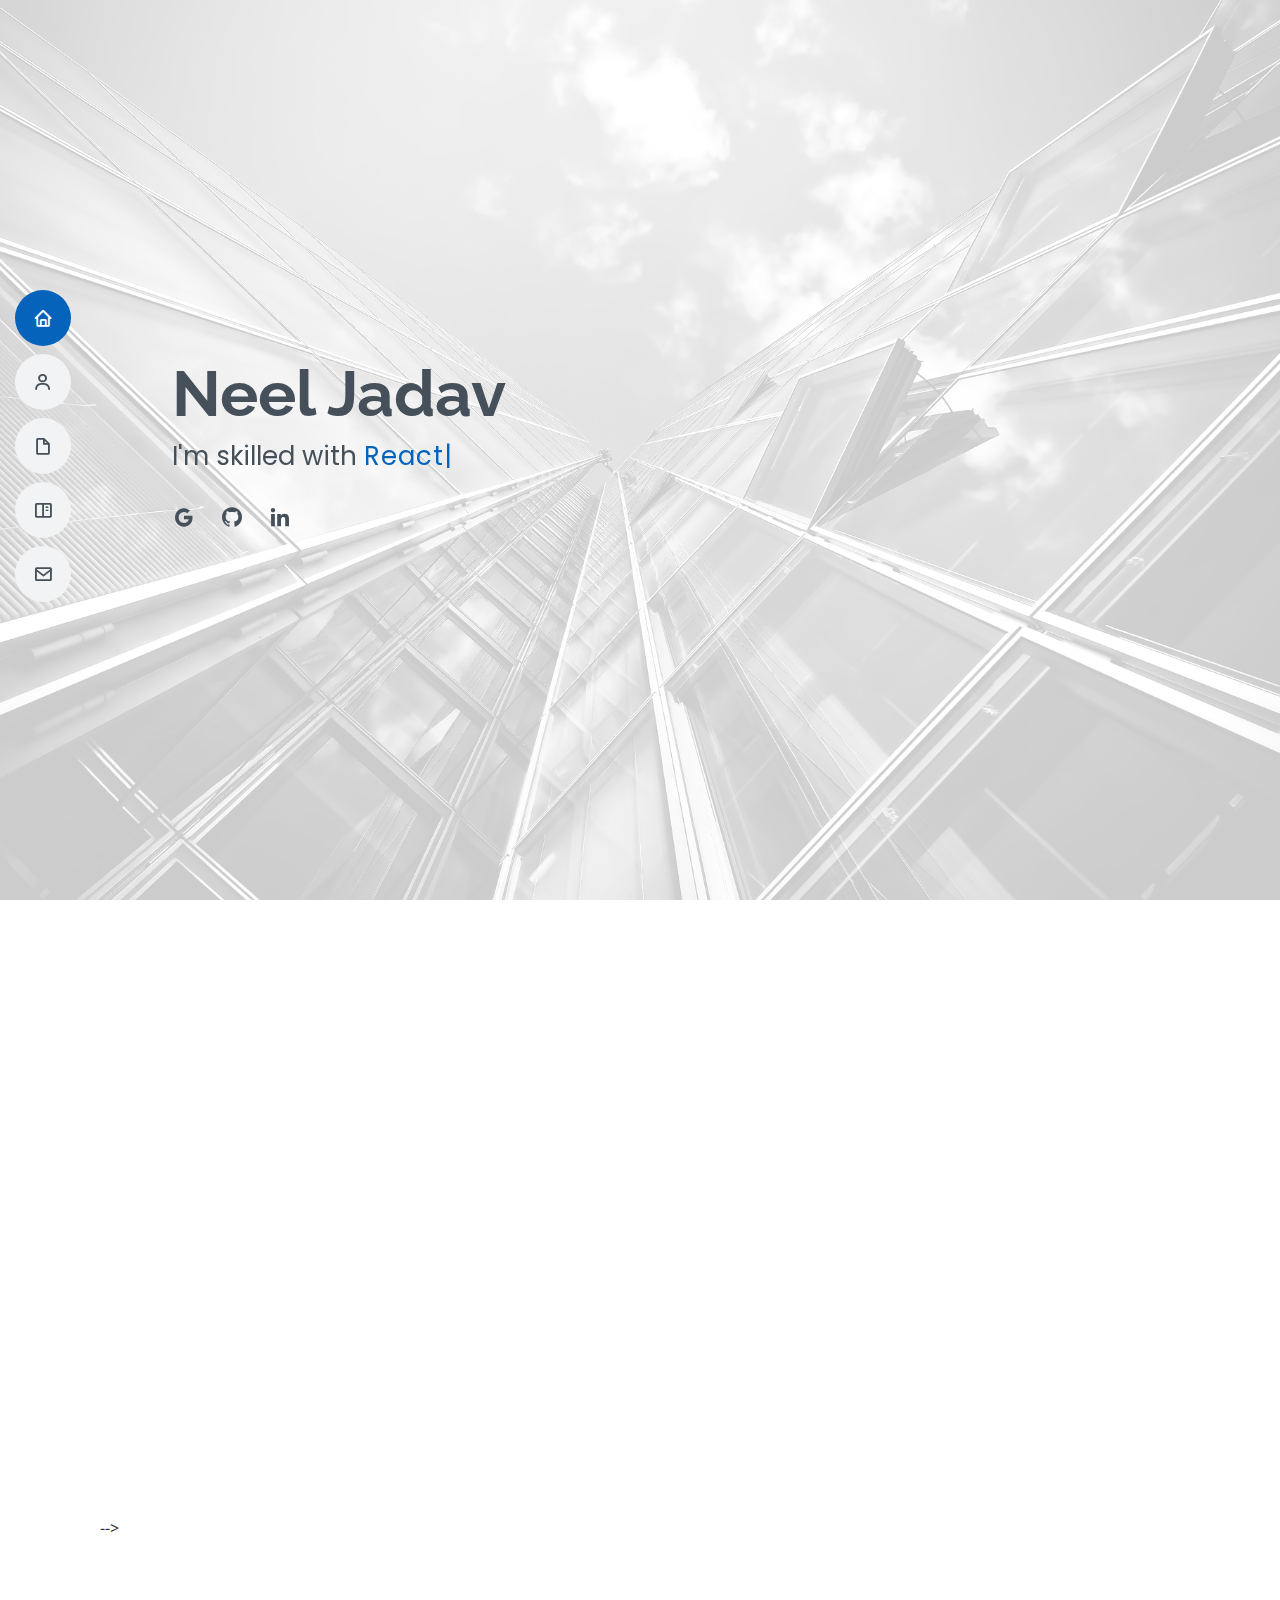
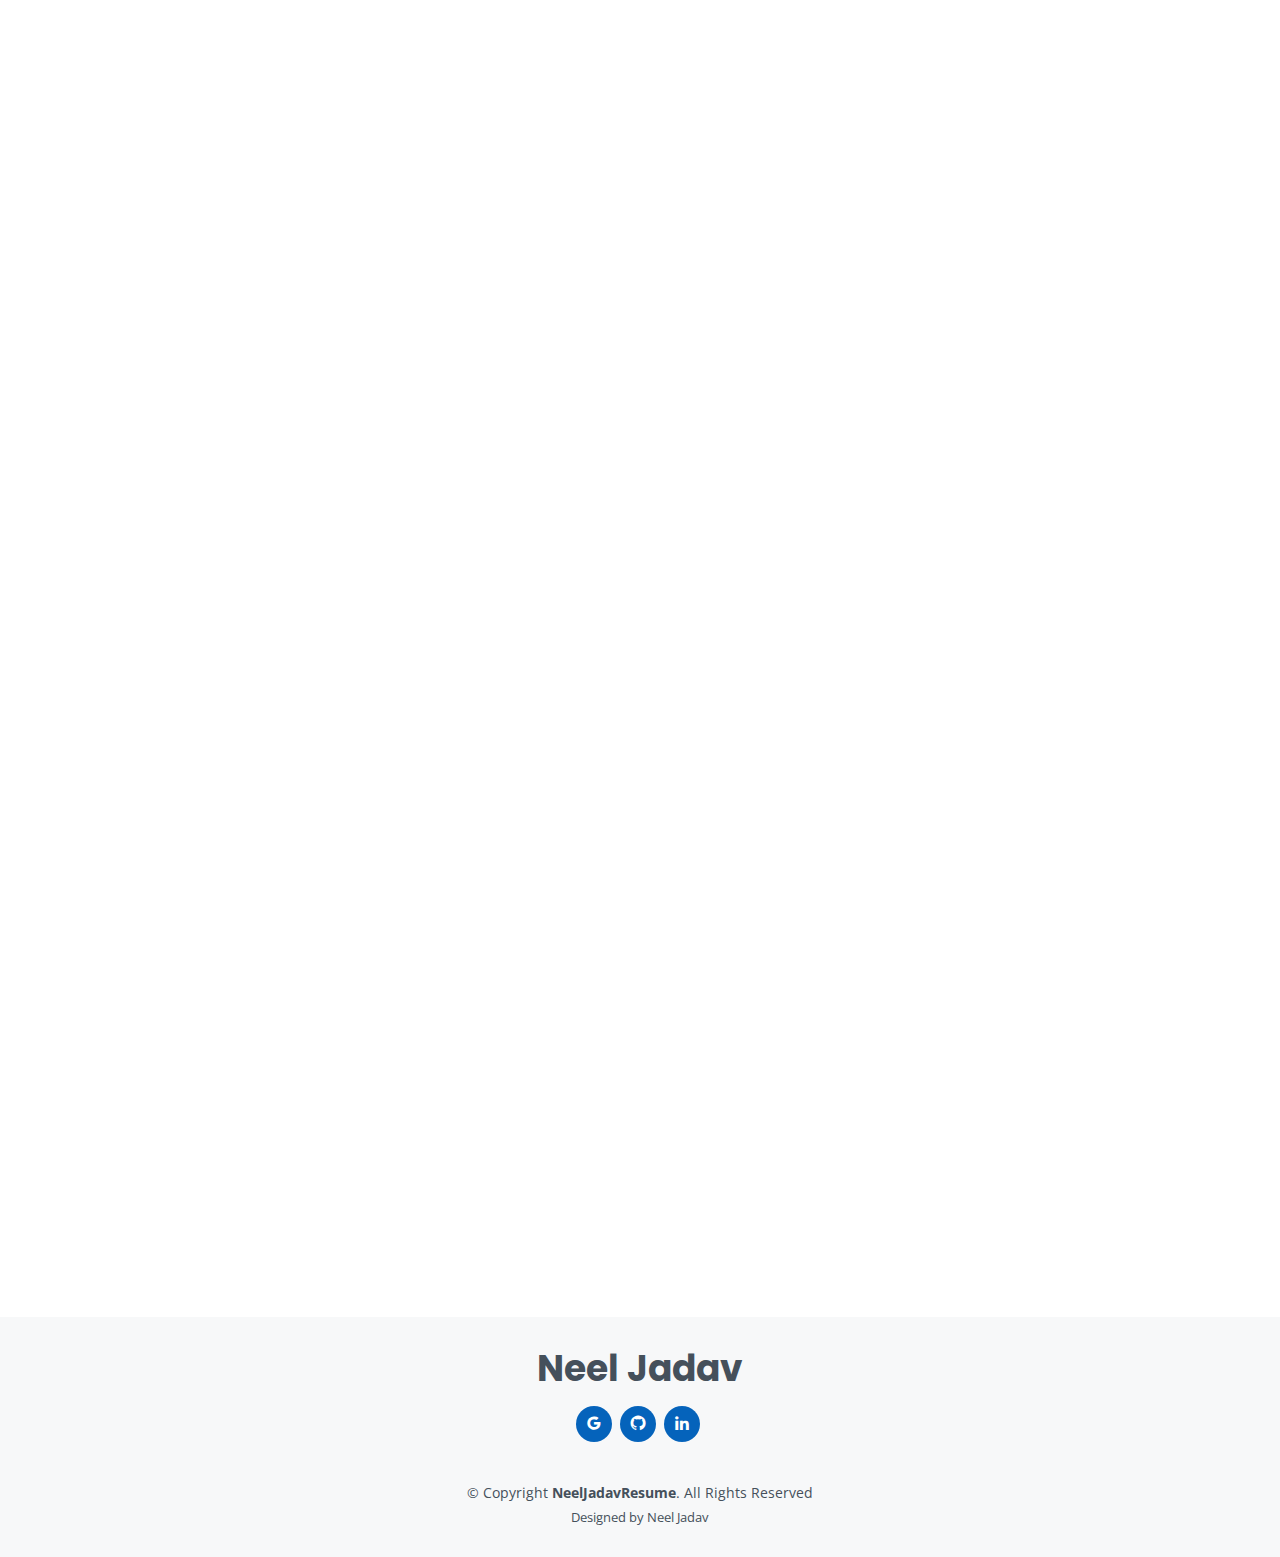
<file: index.html>
<!DOCTYPE html>
<html lang="en">

<head>
  <meta charset="utf-8">
  <meta content="width=device-width, initial-scale=1.0" name="viewport">

  <title>Neel Jadav Portfolio</title>
  <meta content="" name="description">
  <meta content="" name="keywords">

  <!-- Favicons -->
  <link href="assets/img/njlogo.png" rel="icon">
  <link href="assets/img/njlogo.png" rel="apple-touch-icon">

  <!-- Google Fonts -->
  <link href="https://fonts.googleapis.com/css?family=Open+Sans:300,300i,400,400i,600,600i,700,700i|Raleway:300,300i,400,400i,500,500i,600,600i,700,700i|Poppins:300,300i,400,400i,500,500i,600,600i,700,700i" rel="stylesheet">

  <!-- Vendor CSS Files -->
  <link href="assets/vendor/aos/aos.css" rel="stylesheet">
  <link href="assets/vendor/bootstrap/css/bootstrap.min.css" rel="stylesheet">
  <link href="assets/vendor/bootstrap-icons/bootstrap-icons.css" rel="stylesheet">
  <link href="assets/vendor/boxicons/css/boxicons.min.css" rel="stylesheet">
  <link href="assets/vendor/glightbox/css/glightbox.min.css" rel="stylesheet">
  <link href="assets/vendor/swiper/swiper-bundle.min.css" rel="stylesheet">

  <!-- Template Main CSS File -->
  <link href="assets/css/style.css" rel="stylesheet">

  <!-- =======================================================
  * Template Name: MyResume - v4.7.0
  * Template URL: https://bootstrapmade.com/free-html-bootstrap-template-my-resume/
  * Author: BootstrapMade.com
  * License: https://bootstrapmade.com/license/
  ======================================================== -->
</head>

<body>

  <!-- ======= Mobile nav toggle button ======= -->
  <!-- <button type="button" class="mobile-nav-toggle d-xl-none"><i class="bi bi-list mobile-nav-toggle"></i></button> -->
  <i class="bi bi-list mobile-nav-toggle d-xl-none"></i>
  <!-- ======= Header ======= -->
  <header id="header" class="d-flex flex-column justify-content-center">

    <nav id="navbar" class="navbar nav-menu">
      <ul>
        <li><a href="#hero" class="nav-link scrollto active"><i class="bx bx-home"></i> <span>Home</span></a></li>
        <li><a href="#about" class="nav-link scrollto"><i class="bx bx-user"></i> <span>About</span></a></li>
        <li><a href="#resume" class="nav-link scrollto"><i class="bx bx-file-blank"></i> <span>Resume</span></a></li>
        <li><a href="#portfolio" class="nav-link scrollto"><i class="bx bx-book-content"></i> <span>Project</span></a></li>
        <li><a href="#contact" class="nav-link scrollto"><i class="bx bx-envelope"></i> <span>Contact</span></a></li>
      </ul>
    </nav><!-- .nav-menu -->

  </header><!-- End Header -->

  <!-- ======= Hero Section ======= -->
  <section id="hero" class="d-flex flex-column justify-content-center">
    <div class="container" data-aos="zoom-in" data-aos-delay="100">
      <h1>Neel Jadav</h1>
      <p>I'm skilled with <span class="typed" data-typed-items="React Native, JavaScript, Java, React JS, Android, DjangoRestFramework, Django"></span></p>
      <div class="social-links">
        <!-- <a href="#" class="facebook"><i class="bx bxl-facebook"></i></a> -->
        <a href="mailto:jadavneelp@gmail.com" target="_" class="instagram"><i class="bx bxl-google"></i></a>
        <a href="https://github.com/neelJadav27" target="_" class="google-plus"><i class="bx bxl-github"></i></a>
        <a href="https://www.linkedin.com/in/neeljadav/" target="_" class="linkedin"><i class="bx bxl-linkedin"></i></a>
      </div>
    </div>
  </section><!-- End Hero -->

  <main id="main">

    <!-- ======= About Section ======= -->
    <section id="about" class="about">
      <div class="container" data-aos="fade-up">

        <div class="section-title">
          <h2>About</h2>
          <!-- <p>Magnam dolores commodi suscipit. Necessitatibus eius consequatur ex aliquid fuga eum quidem. Sit sint consectetur velit. Quisquam quos quisquam cupiditate. Et nemo qui impedit suscipit alias ea. Quia fugiat sit in iste officiis commodi quidem hic quas.</p> -->
        </div>

        <div class="row">
          <div class="col-lg-4">
            <img src="assets/img/profileNeel.jpeg" class="img-fluid" alt="">
          </div>

          <div class="col-lg-7 pt-4 pt-lg-0 content">
            <br>
            <h3>Personal Information</h3>
            <br>
            <div class="row">
              <div class="col-lg-6">
                <ul>
                  <li><i class="bi bi-chevron-right"></i> <strong>Birthday:</strong> <span>27 December 1997</span></li>
                  
                  <li><i class="bi bi-chevron-right"></i> <strong>Phone:</strong> <span>+1 (647)-949-1227</span></li>
                  <li><i class="bi bi-chevron-right"></i> <strong>City:</strong> <span>Windsor, ON, Canada</span></li>
                </ul>
              </div>
              <div class="col-lg-6">
                <ul>
                  <li><i class="bi bi-chevron-right"></i> <strong>Age:</strong> <span>24</span></li>
                  <li><i class="bi bi-chevron-right"></i> <strong>Degree:</strong> <span>Master</span></li>
                  <li><i class="bi bi-chevron-right"></i> <strong>Email:</strong> <span>jadavneelp@gmail.com</span></li>
                  
                </ul>
              </div>
            </div>
            <br>
            <p>
              Diligent software developer with individually developed multiple projects and having one year of experience in application development. Additionally, by being an active member of CESA (Computer Engineering Student Association), I have enhanced my management & soft skills through organizing technical & non-technical events during my undergraduate. Eager to join Canadian workplace to enhance my skillset and deliver efficient solutions working with the team.
            </p>
            <!-- <p>
              Officiis eligendi itaque labore et dolorum mollitia officiis optio vero. Quisquam sunt adipisci omnis et ut. Nulla accusantium dolor incidunt officia tempore. Et eius omnis.
              Cupiditate ut dicta maxime officiis quidem quia. Sed et consectetur qui quia repellendus itaque neque. Aliquid amet quidem ut quaerat cupiditate. Ab et eum qui repellendus omnis culpa magni laudantium dolores.
            </p> -->
          </div>
        </div>

      </div>
    </section><!-- End About Section -->

    <!-- ======= Facts Section =======
    <section id="facts" class="facts">
      <div class="container" data-aos="fade-up">

        <div class="section-title">
          <h2>Facts</h2>
          <p>Magnam dolores commodi suscipit. Necessitatibus eius consequatur ex aliquid fuga eum quidem. Sit sint consectetur velit. Quisquam quos quisquam cupiditate. Et nemo qui impedit suscipit alias ea. Quia fugiat sit in iste officiis commodi quidem hic quas.</p>
        </div>

        <div class="row">

          <div class="col-lg-3 col-md-6">
            <div class="count-box">
              <i class="bi bi-emoji-smile"></i>
              <span data-purecounter-start="0" data-purecounter-end="232" data-purecounter-duration="1" class="purecounter"></span>
              <p>Happy Clients</p>
            </div>
          </div>

          <div class="col-lg-3 col-md-6 mt-5 mt-md-0">
            <div class="count-box">
              <i class="bi bi-journal-richtext"></i>
              <span data-purecounter-start="0" data-purecounter-end="521" data-purecounter-duration="1" class="purecounter"></span>
              <p>Projects</p>
            </div>
          </div>

          <div class="col-lg-3 col-md-6 mt-5 mt-lg-0">
            <div class="count-box">
              <i class="bi bi-headset"></i>
              <span data-purecounter-start="0" data-purecounter-end="1463" data-purecounter-duration="1" class="purecounter"></span>
              <p>Hours Of Support</p>
            </div>
          </div>

          <div class="col-lg-3 col-md-6 mt-5 mt-lg-0">
            <div class="count-box">
              <i class="bi bi-award"></i>
              <span data-purecounter-start="0" data-purecounter-end="25" data-purecounter-duration="1" class="purecounter"></span>
              <p>Awards</p>
            </div>
          </div>

        </div>

      </div>
    </section><!-- End Facts Section -->
 -->
    <!-- ======= Skills Section ======= -->
    <section id="skills" class="skills section-bg">
      <div class="container" data-aos="fade-up">

        <div class="section-title">
          <h2>Skills</h2>
          <!-- <p>Magnam dolores commodi suscipit. Necessitatibus eius consequatur ex aliquid fuga eum quidem. Sit sint consectetur velit. Quisquam quos quisquam cupiditate. Et nemo qui impedit suscipit alias ea. Quia fugiat sit in iste officiis commodi quidem hic quas.</p> -->
          <p>I have developed multiple projects from scratch, carrying the development of its' back-end and front-end codebases.</p>
        </div>

        <div class="row skills-content">

          <div class="col-lg-6">

            <div class="progress">
              <span class="skill">React Native <i class="val">70%</i></span>
              <div class="progress-bar-wrap">
                <div class="progress-bar" role="progressbar" aria-valuenow="70" aria-valuemin="0" aria-valuemax="100"></div>
              </div>
            </div>

            <div class="progress">
              <span class="skill">Java <i class="val">80%</i></span>
              <div class="progress-bar-wrap">
                <div class="progress-bar" role="progressbar" aria-valuenow="80" aria-valuemin="0" aria-valuemax="100"></div>
              </div>
            </div>

            <div class="progress">
              <span class="skill">JavaScript <i class="val">85%</i></span>
              <div class="progress-bar-wrap">
                <div class="progress-bar" role="progressbar" aria-valuenow="85" aria-valuemin="0" aria-valuemax="100"></div>
              </div>
            </div>

          </div>

          <div class="col-lg-6">

            <div class="progress">
              <span class="skill">Django REST Framework <i class="val">70%</i></span>
              <div class="progress-bar-wrap">
                <div class="progress-bar" role="progressbar" aria-valuenow="70" aria-valuemin="0" aria-valuemax="100"></div>
              </div>
            </div>

            <div class="progress">
              <span class="skill">HTML/CSS <i class="val">90%</i></span>
              <div class="progress-bar-wrap">
                <div class="progress-bar" role="progressbar" aria-valuenow="90" aria-valuemin="0" aria-valuemax="100"></div>
              </div>
            </div>

            <div class="progress">
              <span class="skill">React JS <i class="val">70%</i></span>
              <div class="progress-bar-wrap">
                <div class="progress-bar" role="progressbar" aria-valuenow="70" aria-valuemin="0" aria-valuemax="100"></div>
              </div>
            </div>

          </div>

        </div>

      </div>
    </section><!-- End Skills Section -->

    <!-- ======= Resume Section ======= -->
    <section id="resume" class="resume">
      <div class="container" data-aos="fade-up">

        <div class="section-title">
          <h2>Resume</h2>
        </div>

        <div class="row">
          <div class="col-lg-6">
            <h3 class="resume-title">Summary</h3>
            <div class="resume-item pb-0">
              <h4>Neel Jadav</h4>
              <!-- <p><em>Innovative and deadline-driven Graphic Designer with 3+ years of experience designing and developing user-centered digital/print marketing material from initial concept to final, polished deliverable.</em></p> -->
              <p><em>Aspiring computer engineer looking to work for reputable firms to offer high-quality work and learn their methods of execution.</em></p>
              <ul>
                <li>645 Randolph Avenue, Windsor, ON, Canada</li>
                <li>(647) 949-1227</li>
                <li>jadavn@uwindsor.ca</li>
              </ul>
            </div>

            <h3 class="resume-title">Education</h3>
            <div class="resume-item">
              <h4>Master of Applied Computing</h4>
              <h5>2021 - Present</h5>
              <p><em>University of Windsor, Windsor, Ontario</em></p>
              <p>Coursework: Advanced Softare Engineering topics, Advanced computing concepts, Advanced software programming, Advanced Database topics.</p>
            </div>
            <div class="resume-item">
              <h4>Bachelor of Technology in Computer Engineering</h4>
              <h5>2016 - 2020</h5>
              <p><em>Indus University, Ahmedabad, India</em></p>
              <p>Organised a number of technical events for computer department students on campus.</p>
            </div>
          </div>
          <div class="col-lg-6">
            <h3 class="resume-title">Professional Experience</h3>
            <div class="resume-item">
              <h4>React Native Trainee</h4>
              <h5>June 2020 - October 2020</h5>
              <p><em>Surat, Gujarat, India </em></p>
              <ul>
                <li>Modified UI design of client’s existing FoodDelivery application.</li>
                <li>Solved existing functional errors in the application and provided solutions as per requirements.</li>
                <li>Daily standup meeting with client for updates and additional requirements.</li>
              </ul>
            </div>
            <div class="resume-item">
              <h4>Android Application Developer</h4>
              <h5>January 2020 - May 2020</h5>
              <p><em>Surat, Gujarat, India</em></p>
              <ul>
                <li>Developed an application to check whether sales representatives have visited the designated area.</li>
                <li>Developed both back-end and front-end codebases of the project.</li>
                <li>Worked on Google's DirectionAPI for tracking the employees current location and compare with designated location.</li>
              </ul>
            </div>
          </div>
          
          <div class="col-lg-6">
            <h3 class="resume-title">Certificate</h3>
            <div class="resume-item">
              <ul>
                <li>Software Development Life Cycle(SDLC), Online LinkedIn Learning</li>
                <li>Learning <b>MongoDB</b> by Justin Jenkins, LinkedIn Learning</li>
                <li>APIs and Web Services by Kesha Williams, LinkedIn Learning</li>
              </ul>
            </div>
          </div>
        </div>

      </div>
    </section><!-- End Resume Section -->

    <!-- ======= Portfolio Section ======= -->
    <section id="portfolio" class="portfolio section-bg">
      <div class="container" data-aos="fade-up">

        <div class="section-title">
          <h2>Projects</h2>
          <p>I highlighted few projects that I worked on during my undergraduate and graduate studies.</p>
        </div>

        <!-- <div class="row">
          <div class="col-lg-12 d-flex justify-content-center" data-aos="fade-up" data-aos-delay="100">
            <ul id="portfolio-flters">
              <li data-filter="*" class="filter-active">All</li>
              <li data-filter=".filter-app">App</li>
              <li data-filter=".filter-card">Card</li>
              <li data-filter=".filter-web">Web</li>
            </ul>
          </div>
        </div> -->

        <div class="row portfolio-container" data-aos="fade-up" data-aos-delay="200">

          <div class="col-lg-4 col-md-6 portfolio-item filter-app">
            <div class="portfolio-wrap">
              <img src="assets/img/portfolio/WindsAR_logo.jpeg" class="img-fluid" alt="">
              <div class="portfolio-info">
                <h4>WindsAR</h4>
                <div class="portfolio-links">
                  <a href="assets/img/portfolio/WindsAR_logo.jpeg" data-gallery="portfolioGallery" class="portfolio-lightbox" title="WindsAR"><b><i class="bx bx-plus"></i></b></a>
                  <a href="portfolio-details.html" class="portfolio-details-lightbox" data-glightbox="type: external" title="Portfolio Details"><i class="bx bx-link"></i></a>
                </div>
              </div>
            </div>
          </div>

          <div class="col-lg-4 col-md-6 portfolio-item filter-app">
            <div class="portfolio-wrap">
              <img src="assets/img/portfolio/anveshan.jpg" class="img-fluid" alt="">
              <div class="portfolio-info">
                <h4>Search Engine - Anveshan</h4>
                <div class="portfolio-links">
                  <a href="assets/img/portfolio/anveshan.jpg" data-gallery="portfolioGallery" class="portfolio-lightbox" title="Search Engine - Anveshan"><i class="bx bx-plus"></i></a>
                  <a href="anveshan.html" class="portfolio-details-lightbox" data-glightbox="type: external" title="Portfolio Details"><i class="bx bx-link"></i></a>
                </div>
              </div>
            </div>
          </div>

          <div class="col-lg-4 col-md-6 portfolio-item filter-app">
            <div class="portfolio-wrap">
              <img src="assets/img/portfolio/Predictocrypto.jpg" class="img-fluid" alt="">
              <div class="portfolio-info">
                <h4>Predict-o-crypto</h4>
                <div class="portfolio-links">
                  <a href="assets/img/portfolio/Predictocrypto.jpg" data-gallery="portfolioGallery" class="portfolio-lightbox" title="Predict-o-crypto"><i class="bx bx-plus"></i></a>
                  <a href="predicto.html" class="portfolio-details-lightbox" data-glightbox="type: external" title="Portfolio Details"><i class="bx bx-link"></i></a>
                </div>
              </div>
            </div>
          </div>

          <div class="col-lg-4 col-md-6 portfolio-item filter-app">
            <div class="portfolio-wrap">
              <img src="assets/img/portfolio/GPSTrackingSystem.png" class="img-fluid" alt="">
              <div class="portfolio-info">
                <h4>GPS Based Tracking System</h4>
                <div class="portfolio-links">
                  <a href="assets/img/portfolio/GPSTrackingSystem.png" data-gallery="portfolioGallery" class="portfolio-lightbox" title="GPS Based Appointment Tracking System"><i class="bx bx-plus"></i></a>
                  <a href="GPStrack.html" class="portfolio-details-lightbox" data-glightbox="type: external" title="Portfolio Details"><i class="bx bx-link"></i></a>
                </div>
              </div>
            </div>
          </div>

          <div class="col-lg-4 col-md-6 portfolio-item filter-app">
            <div class="portfolio-wrap">
              <img src="assets/img/portfolio/minesweeper.png" class="img-fluid" alt="">
              <div class="portfolio-info">
                <h4>Minesweeper Game v2</h4>
                <div class="portfolio-links">
                  <a href="assets/img/portfolio/minesweeper.png" data-gallery="portfolioGallery" class="portfolio-lightbox" title="Minesweeper-Game v2"><i class="bx bx-plus"></i></a>
                  <a href="minesweeper.html" class="portfolio-details-lightbox" data-glightbox="type: external" title="Portfolio Details"><i class="bx bx-link"></i></a>
                </div>
              </div>
            </div>
          </div>

          <!-- <div class="col-lg-4 col-md-6 portfolio-item filter-card">
            <div class="portfolio-wrap">
              <img src="assets/img/portfolio/portfolio-4.jpg" class="img-fluid" alt="">
              <div class="portfolio-info">
                <h4></h4>
                <p>Card</p>
                <div class="portfolio-links">
                  <a href="assets/img/portfolio/portfolio-4.jpg" data-gallery="portfolioGallery" class="portfolio-lightbox" title="Card 2"><i class="bx bx-plus"></i></a>
                  <a href="portfolio-details.html" class="portfolio-details-lightbox" data-glightbox="type: external" title="Portfolio Details"><i class="bx bx-link"></i></a>
                </div>
              </div>
            </div>
          </div> -->

          <!-- <div class="col-lg-4 col-md-6 portfolio-item filter-web">
            <div class="portfolio-wrap">
              <img src="assets/img/portfolio/portfolio-5.jpg" class="img-fluid" alt="">
              <div class="portfolio-info">
                <h4>Web 2</h4>
                <p>Web</p>
                <div class="portfolio-links">
                  <a href="assets/img/portfolio/portfolio-5.jpg" data-gallery="portfolioGallery" class="portfolio-lightbox" title="Web 2"><i class="bx bx-plus"></i></a>
                  <a href="portfolio-details.html" class="portfolio-details-lightbox" data-glightbox="type: external" title="Portfolio Details"><i class="bx bx-link"></i></a>
                </div>
              </div>
            </div>
          </div>

          <div class="col-lg-4 col-md-6 portfolio-item filter-app">
            <div class="portfolio-wrap">
              <img src="assets/img/portfolio/portfolio-6.jpg" class="img-fluid" alt="">
              <div class="portfolio-info">
                <h4>App 3</h4>
                <p>App</p>
                <div class="portfolio-links">
                  <a href="assets/img/portfolio/portfolio-6.jpg" data-gallery="portfolioGallery" class="portfolio-lightbox" title="App 3"><i class="bx bx-plus"></i></a>
                  <a href="portfolio-details.html" class="portfolio-details-lightbox" data-glightbox="type: external" title="Portfolio Details"><i class="bx bx-link"></i></a>
                </div>
              </div>
            </div>
          </div>

          <div class="col-lg-4 col-md-6 portfolio-item filter-card">
            <div class="portfolio-wrap">
              <img src="assets/img/portfolio/portfolio-7.jpg" class="img-fluid" alt="">
              <div class="portfolio-info">
                <h4>Card 1</h4>
                <p>Card</p>
                <div class="portfolio-links">
                  <a href="assets/img/portfolio/portfolio-7.jpg" data-gallery="portfolioGallery" class="portfolio-lightbox" title="Card 1"><i class="bx bx-plus"></i></a>
                  <a href="portfolio-details.html" class="portfolio-details-lightbox" data-glightbox="type: external" title="Portfolio Details"><i class="bx bx-link"></i></a>
                </div>
              </div>
            </div>
          </div>

          <div class="col-lg-4 col-md-6 portfolio-item filter-card">
            <div class="portfolio-wrap">
              <img src="assets/img/portfolio/portfolio-8.jpg" class="img-fluid" alt="">
              <div class="portfolio-info">
                <h4>Card 3</h4>
                <p>Card</p>
                <div class="portfolio-links">
                  <a href="assets/img/portfolio/portfolio-8.jpg" data-gallery="portfolioGallery" class="portfolio-lightbox" title="Card 3"><i class="bx bx-plus"></i></a>
                  <a href="portfolio-details.html" class="portfolio-details-lightbox" data-glightbox="type: external" title="Portfolio Details"><i class="bx bx-link"></i></a>
                </div>
              </div>
            </div>
          </div>

          <div class="col-lg-4 col-md-6 portfolio-item filter-web">
            <div class="portfolio-wrap">
              <img src="assets/img/portfolio/portfolio-9.jpg" class="img-fluid" alt="">
              <div class="portfolio-info">
                <h4>Web 3</h4>
                <p>Web</p>
                <div class="portfolio-links">
                  <a href="assets/img/portfolio/portfolio-9.jpg" data-gallery="portfolioGallery" class="portfolio-lightbox" title="Web 3"><i class="bx bx-plus"></i></a>
                  <a href="portfolio-details.html" class="portfolio-details-lightbox" data-glightbox="type: external" title="Portfolio Details"><i class="bx bx-link"></i></a>
                </div>
              </div>
            </div>
          </div> -->

        </div>

      </div>
    </section><!-- End Portfolio Section -->

     <!-- ======= Contact Section ======= -->
    <section id="contact" class="contact">
      <div class="container" data-aos="fade-up">

        <div class="section-title">
          <h2>Contact</h2>
        </div>

        <div class="row mt-1">

          <div class="col-lg-4">
            <div class="info">
              <div class="address">
                <i class="bi bi-geo-alt"></i>
                <h4>Location:</h4>
                <p>645 Randolph Avenue, Windsor, Ontario, Canada</p>
              </div>

              <div class="email">
                <i class="bi bi-envelope"></i>
                <h4>Email:</h4>
                <p>jadavneelp@gmail.com</p>
              </div>

              <div class="phone">
                <i class="bi bi-phone"></i>
                <h4>Call:</h4>
                <p>+1 647 949 1227</p>
              </div>

            </div>

          </div>

          <div class="col-lg-8 mt-5 mt-lg-0">

            <iframe src="https://www.google.com/maps/embed?pb=!1m18!1m12!1m3!1d2950.758970745052!2d-83.06894708557334!3d42.30500817919057!2m3!1f0!2f0!3f0!3m2!1i1024!2i768!4f13.1!3m3!1m2!1s0x883b2d770b5d1319%3A0x4c1bff1bf625b05!2sEssex%20Hall%2C%20Windsor%2C%20ON%20N9B%203P4!5e0!3m2!1sen!2sca!4v1641789433827!5m2!1sen!2sca" width="600" height="450" style="border:0;" allowfullscreen="" loading="lazy"></iframe>
          </div>

        </div>

      </div>
    </section><!-- End Contact Section -->

  </main><!-- End #main -->

  <!-- ======= Footer ======= -->
  <footer id="footer">
    <div class="container">
      <h3>Neel Jadav</h3>
      <div class="social-links">
        <a href="mailto:jadavneel70@gmail.com" target="_" class="instagram"><i class="bx bxl-google"></i></a>
        <a href="https://github.com/neelJadav27" target="_" class="google-plus"><i class="bx bxl-github"></i></a>
        <a href="https://www.linkedin.com/in/neeljadav/" target="_" class="linkedin"><i class="bx bxl-linkedin"></i></a>
      </div>
      <div class="copyright">
        &copy; Copyright <strong><span>NeelJadavResume</span></strong>. All Rights Reserved
      </div>
      <div class="credits">
        <!-- All the links in the footer should remain intact. -->
        <!-- You can delete the links only if you purchased the pro version. -->
        <!-- Licensing information: [license-url] -->
        <!-- Purchase the pro version with working PHP/AJAX contact form: https://bootstrapmade.com/free-html-bootstrap-template-my-resume/ -->
        Designed by Neel Jadav
      </div>
    </div>
  </footer><!-- End Footer -->

  <div id="preloader"></div>
  <a href="#" class="back-to-top d-flex align-items-center justify-content-center"><i class="bi bi-arrow-up-short"></i></a>

  <!-- Vendor JS Files -->
  <script src="assets/vendor/purecounter/purecounter.js"></script>
  <script src="assets/vendor/aos/aos.js"></script>
  <script src="assets/vendor/bootstrap/js/bootstrap.bundle.min.js"></script>
  <script src="assets/vendor/glightbox/js/glightbox.min.js"></script>
  <script src="assets/vendor/isotope-layout/isotope.pkgd.min.js"></script>
  <script src="assets/vendor/swiper/swiper-bundle.min.js"></script>
  <script src="assets/vendor/typed.js/typed.min.js"></script>
  <script src="assets/vendor/waypoints/noframework.waypoints.js"></script>
  <script src="assets/vendor/php-email-form/validate.js"></script>

  <!-- Template Main JS File -->
  <script src="assets/js/main.js"></script>

</body>

</html>
</file>
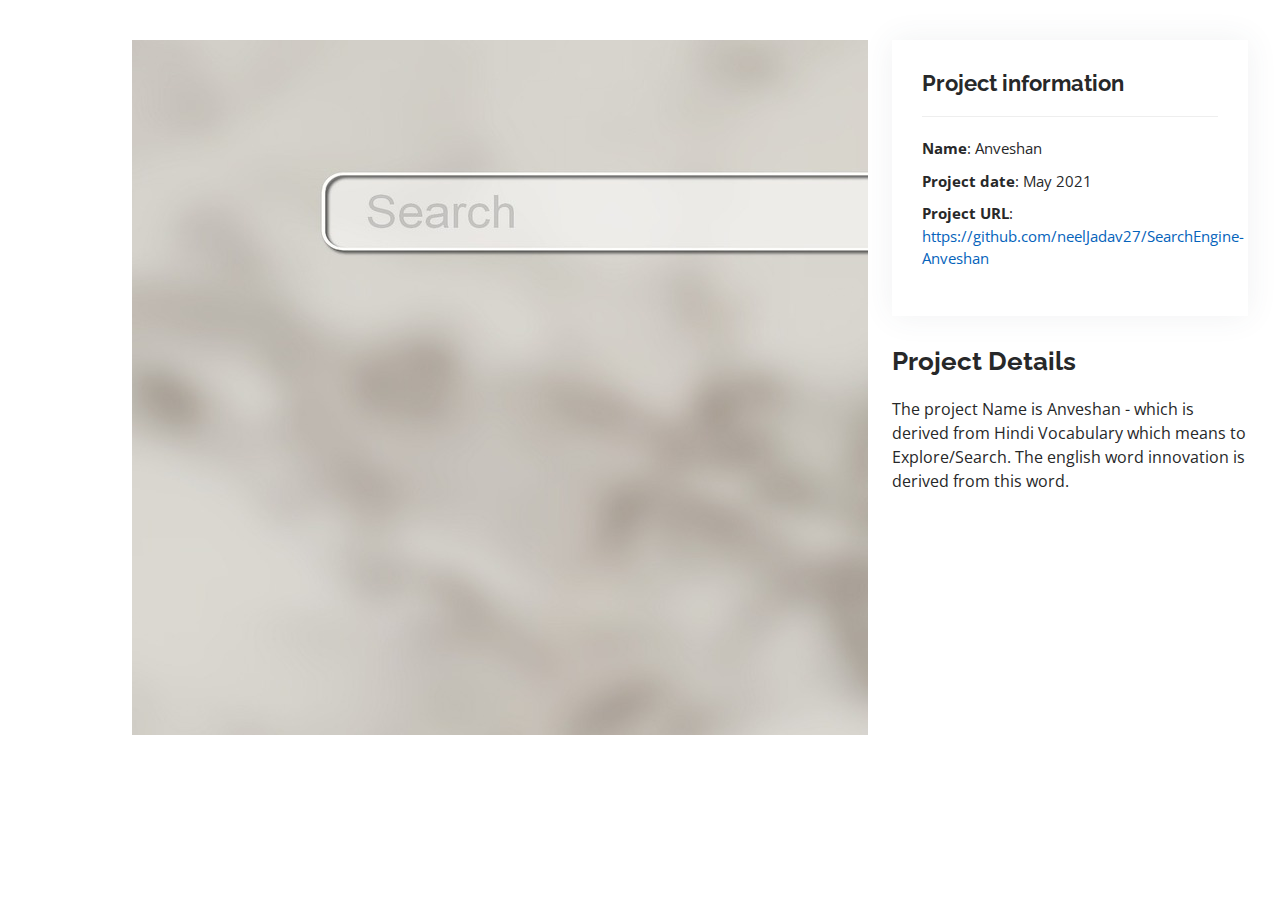
<file: anveshan.html>
<!DOCTYPE html>
<html lang="en">

<head>
  <meta charset="utf-8">
  <meta content="width=device-width, initial-scale=1.0" name="viewport">

  <title>Portfolio Details - Personal Bootstrap Template</title>
  <meta content="" name="description">
  <meta content="" name="keywords">

  <!-- Favicons -->
  <link href="assets/img/favicon.png" rel="icon">
  <link href="assets/img/apple-touch-icon.png" rel="apple-touch-icon">

  <!-- Google Fonts -->
  <link href="https://fonts.googleapis.com/css?family=Open+Sans:300,300i,400,400i,600,600i,700,700i|Raleway:300,300i,400,400i,500,500i,600,600i,700,700i|Poppins:300,300i,400,400i,500,500i,600,600i,700,700i" rel="stylesheet">

  <!-- Vendor CSS Files -->
  <link href="assets/vendor/aos/aos.css" rel="stylesheet">
  <link href="assets/vendor/bootstrap/css/bootstrap.min.css" rel="stylesheet">
  <link href="assets/vendor/bootstrap-icons/bootstrap-icons.css" rel="stylesheet">
  <link href="assets/vendor/boxicons/css/boxicons.min.css" rel="stylesheet">
  <link href="assets/vendor/glightbox/css/glightbox.min.css" rel="stylesheet">
  <link href="assets/vendor/swiper/swiper-bundle.min.css" rel="stylesheet">

  <!-- Template Main CSS File -->
  <link href="assets/css/style.css" rel="stylesheet">

  <!-- =======================================================
  * Template Name: MyResume - v4.7.0
  * Template URL: https://bootstrapmade.com/free-html-bootstrap-template-my-resume/
  * Author: BootstrapMade.com
  * License: https://bootstrapmade.com/license/
  ======================================================== -->
</head>

<body>

  <main id="main">

    <!-- For Anveshan -->
    <section id="portfolio-details" class="portfolio-details">
        <div class="container">
  
          <div class="row gy-4">
  
            <div class="col-lg-8">
              <div class="portfolio-detailsslider swiper">
                <div class="swiper-wrapper align-items-center">
  
                  <div class="swiper-slide">
                    <img src="assets/img/portfolio/anveshan.jpg" alt="">
                  </div>
  
                  <!-- <div class="swiper-slide">
                    <img src="assets/img/portfolio/portfolio-details-2.jpg" alt="">
                  </div>
  
                  <div class="swiper-slide">
                    <img src="assets/img/portfolio/portfolio-details-3.jpg" alt="">
                  </div> -->
  
                </div>
                <div class="swiper-pagination"></div>
              </div>
            </div>
  
            <div class="col-lg-4">
              <div class="portfolio-info">
                <h3>Project information</h3>
                <ul>
                  <li><strong>Name</strong>: Anveshan</li>
                  <li><strong>Project date</strong>: May 2021</li>
                  <li><strong>Project URL</strong>: <a href="https://github.com/neelJadav27/SearchEngine-Anveshan">https://github.com/neelJadav27/SearchEngine-Anveshan</a></li>
                </ul>
              </div>
              <div class="portfolio-description">
                <h2>Project Details</h2>
                <p>
                    The project Name is Anveshan - which is derived from Hindi Vocabulary which means to Explore/Search. The english word innovation is derived from this word.
                </p>
              </div>
            </div>
  
          </div>
  
        </div>
      </section>


    </main><!-- End #main -->

    <div id="preloader"></div>
    <a href="#" class="back-to-top d-flex align-items-center justify-content-center"><i class="bi bi-arrow-up-short"></i></a>
  
    <!-- Vendor JS Files -->
    <script src="assets/vendor/purecounter/purecounter.js"></script>
    <script src="assets/vendor/aos/aos.js"></script>
    <script src="assets/vendor/bootstrap/js/bootstrap.bundle.min.js"></script>
    <script src="assets/vendor/glightbox/js/glightbox.min.js"></script>
    <script src="assets/vendor/isotope-layout/isotope.pkgd.min.js"></script>
    <script src="assets/vendor/swiper/swiper-bundle.min.js"></script>
    <script src="assets/vendor/typed.js/typed.min.js"></script>
    <script src="assets/vendor/waypoints/noframework.waypoints.js"></script>
    <script src="assets/vendor/php-email-form/validate.js"></script>
  
    <!-- Template Main JS File -->
    <script src="assets/js/main.js"></script>
  
  </body>
  
  </html>
</file>
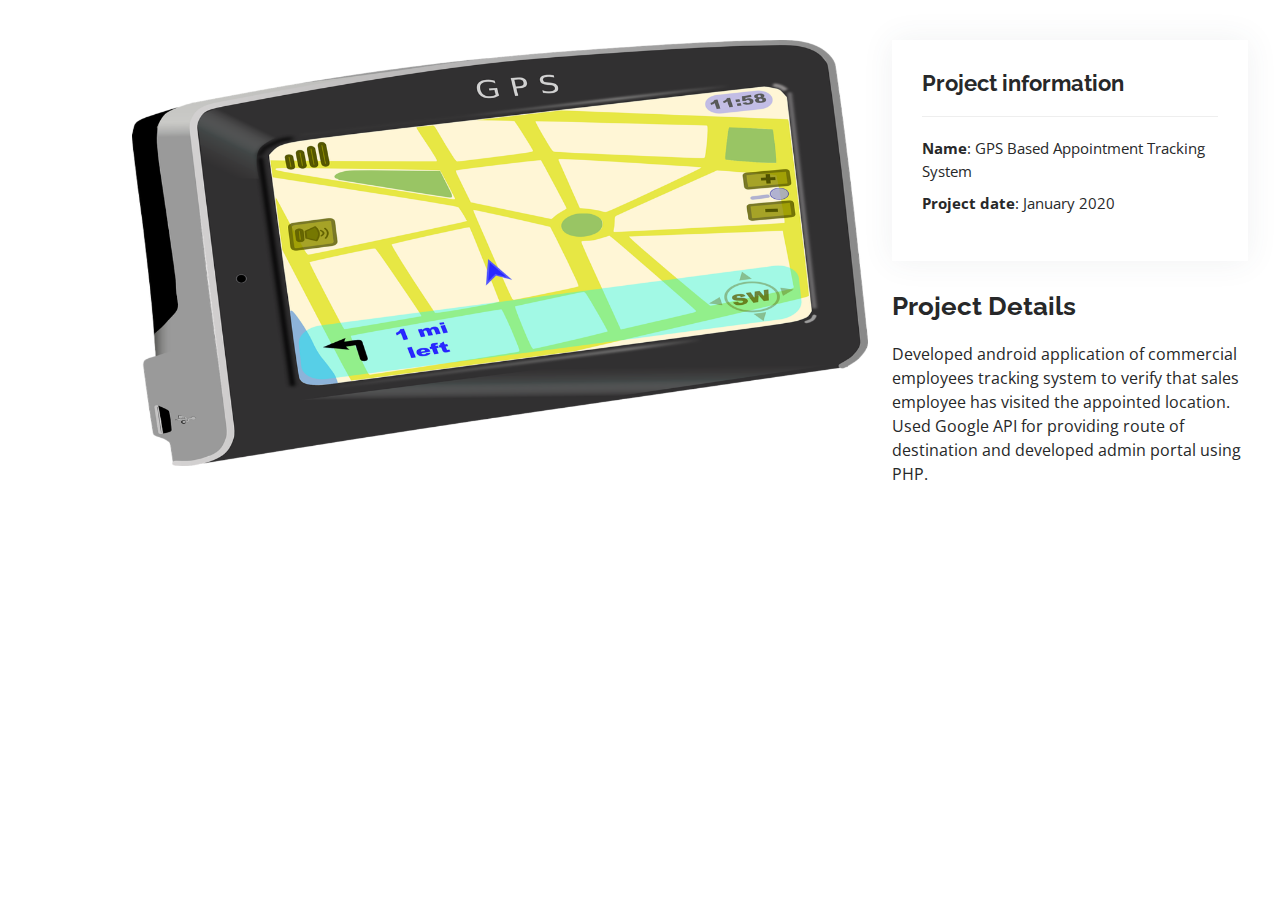
<file: GPStrack.html>
<!DOCTYPE html>
<html lang="en">

<head>
  <meta charset="utf-8">
  <meta content="width=device-width, initial-scale=1.0" name="viewport">

  <title>Portfolio Details - Personal Bootstrap Template</title>
  <meta content="" name="description">
  <meta content="" name="keywords">

  <!-- Favicons -->
  <link href="assets/img/favicon.png" rel="icon">
  <link href="assets/img/apple-touch-icon.png" rel="apple-touch-icon">

  <!-- Google Fonts -->
  <link href="https://fonts.googleapis.com/css?family=Open+Sans:300,300i,400,400i,600,600i,700,700i|Raleway:300,300i,400,400i,500,500i,600,600i,700,700i|Poppins:300,300i,400,400i,500,500i,600,600i,700,700i" rel="stylesheet">

  <!-- Vendor CSS Files -->
  <link href="assets/vendor/aos/aos.css" rel="stylesheet">
  <link href="assets/vendor/bootstrap/css/bootstrap.min.css" rel="stylesheet">
  <link href="assets/vendor/bootstrap-icons/bootstrap-icons.css" rel="stylesheet">
  <link href="assets/vendor/boxicons/css/boxicons.min.css" rel="stylesheet">
  <link href="assets/vendor/glightbox/css/glightbox.min.css" rel="stylesheet">
  <link href="assets/vendor/swiper/swiper-bundle.min.css" rel="stylesheet">

  <!-- Template Main CSS File -->
  <link href="assets/css/style.css" rel="stylesheet">

  <!-- =======================================================
  * Template Name: MyResume - v4.7.0
  * Template URL: https://bootstrapmade.com/free-html-bootstrap-template-my-resume/
  * Author: BootstrapMade.com
  * License: https://bootstrapmade.com/license/
  ======================================================== -->
</head>

<body>

  <main id="main">

    <!-- ======= Portfolio Details Section ======= -->
    <!-- For WindsAR -->
    <section id="portfolio-details" class="portfolio-details">
      <div class="container">

        <div class="row gy-1">

          <div class="col-lg-8">
            <div class="portfolio-details-slider swiper">
              <div class="swiper-wrapper align-items-center">

                <div class="swiper-slide">
                  <img src="assets/img/portfolio/GPSTrackingSystem.png" alt="">
                </div>
              </div>
              <div class="swiper-pagination"></div>
            </div>
          </div>

          <div class="col-lg-4">
            <div class="portfolio-info">
              <h3>Project information</h3>
              <ul>
                <li><strong>Name</strong>: GPS Based Appointment Tracking System</li>
                <li><strong>Project date</strong>: January 2020</li>
              </ul>
            </div>
            <div class="portfolio-description">
              <h2>Project Details</h2>
              <p>
                Developed android application of commercial employees tracking system to verify that sales employee has visited the appointed location. Used Google API for providing route of destination and developed admin portal using PHP.
              </p>
            </div>
          </div>

        </div>

      </div>
    </section><!-- End Portfolio Details Section -->

  </main><!-- End #main -->

  <div id="preloader"></div>
  <a href="#" class="back-to-top d-flex align-items-center justify-content-center"><i class="bi bi-arrow-up-short"></i></a>

  <!-- Vendor JS Files -->
  <script src="assets/vendor/purecounter/purecounter.js"></script>
  <script src="assets/vendor/aos/aos.js"></script>
  <script src="assets/vendor/bootstrap/js/bootstrap.bundle.min.js"></script>
  <script src="assets/vendor/glightbox/js/glightbox.min.js"></script>
  <script src="assets/vendor/isotope-layout/isotope.pkgd.min.js"></script>
  <script src="assets/vendor/swiper/swiper-bundle.min.js"></script>
  <script src="assets/vendor/typed.js/typed.min.js"></script>
  <script src="assets/vendor/waypoints/noframework.waypoints.js"></script>
  <script src="assets/vendor/php-email-form/validate.js"></script>

  <!-- Template Main JS File -->
  <script src="assets/js/main.js"></script>

</body>

</html>
</file>
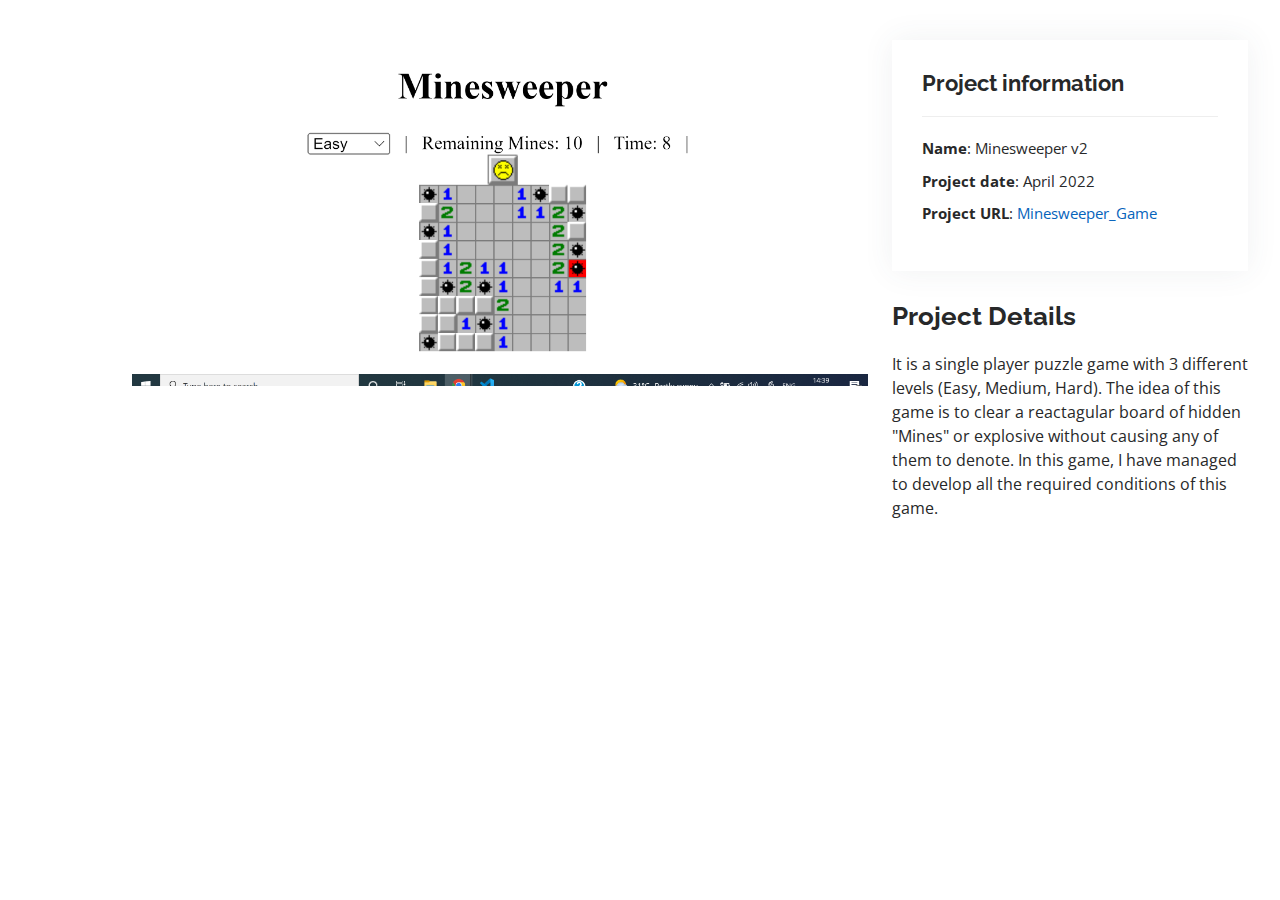
<file: minesweeper.html>
<!DOCTYPE html>
<html lang="en">

<head>
  <meta charset="utf-8">
  <meta content="width=device-width, initial-scale=1.0" name="viewport">

  <title>Portfolio Details - Personal Bootstrap Template</title>
  <meta content="" name="description">
  <meta content="" name="keywords">

  <!-- Favicons -->
  <link href="assets/img/favicon.png" rel="icon">
  <link href="assets/img/apple-touch-icon.png" rel="apple-touch-icon">

  <!-- Google Fonts -->
  <link href="https://fonts.googleapis.com/css?family=Open+Sans:300,300i,400,400i,600,600i,700,700i|Raleway:300,300i,400,400i,500,500i,600,600i,700,700i|Poppins:300,300i,400,400i,500,500i,600,600i,700,700i" rel="stylesheet">

  <!-- Vendor CSS Files -->
  <link href="assets/vendor/aos/aos.css" rel="stylesheet">
  <link href="assets/vendor/bootstrap/css/bootstrap.min.css" rel="stylesheet">
  <link href="assets/vendor/bootstrap-icons/bootstrap-icons.css" rel="stylesheet">
  <link href="assets/vendor/boxicons/css/boxicons.min.css" rel="stylesheet">
  <link href="assets/vendor/glightbox/css/glightbox.min.css" rel="stylesheet">
  <link href="assets/vendor/swiper/swiper-bundle.min.css" rel="stylesheet">

  <!-- Template Main CSS File -->
  <link href="assets/css/style.css" rel="stylesheet">

  <!-- =======================================================
  * Template Name: MyResume - v4.7.0
  * Template URL: https://bootstrapmade.com/free-html-bootstrap-template-my-resume/
  * Author: BootstrapMade.com
  * License: https://bootstrapmade.com/license/
  ======================================================== -->
</head>

<body>

  <main id="main">

    <!-- ======= Portfolio Details Section ======= -->
    <!-- For WindsAR -->
    <section id="portfolio-details" class="portfolio-details">
      <div class="container">

        <div class="row gy-1">

          <div class="col-lg-8">
            <div class="portfolio-details-slider swiper">
              <div class="swiper-wrapper align-items-center">

                <div class="swiper-slide">
                  <img src="assets/img/portfolio/minesweeper.png" alt="">
                </div>
              </div>
              <div class="swiper-pagination"></div>
            </div>
          </div>

          <div class="col-lg-4">
            <div class="portfolio-info">
              <h3>Project information</h3>
              <ul>
                <li><strong>Name</strong>: Minesweeper v2</li>
                <li><strong>Project date</strong>: April 2022</li>
                <li><strong>Project URL</strong>: <a href="https://github.com/neelJadav27/Minesweeper-Game">Minesweeper_Game</a></li>
              </ul>
            </div>
            <div class="portfolio-description">
              <h2>Project Details</h2>
              <p>
                It is a single player puzzle game with 3 different levels (Easy, Medium, Hard). The idea of this game is to clear a reactagular board of hidden "Mines" or explosive without causing any of them to denote. In this game, I have managed to develop all the required conditions of this game.
              </p>
            </div>
          </div>
        </div>
      </div>
    </section><!-- End Portfolio Details Section -->

  </main><!-- End #main -->

  <div id="preloader"></div>
  <a href="#" class="back-to-top d-flex align-items-center justify-content-center"><i class="bi bi-arrow-up-short"></i></a>

  <!-- Vendor JS Files -->
  <script src="assets/vendor/purecounter/purecounter.js"></script>
  <script src="assets/vendor/aos/aos.js"></script>
  <script src="assets/vendor/bootstrap/js/bootstrap.bundle.min.js"></script>
  <script src="assets/vendor/glightbox/js/glightbox.min.js"></script>
  <script src="assets/vendor/isotope-layout/isotope.pkgd.min.js"></script>
  <script src="assets/vendor/swiper/swiper-bundle.min.js"></script>
  <script src="assets/vendor/typed.js/typed.min.js"></script>
  <script src="assets/vendor/waypoints/noframework.waypoints.js"></script>
  <script src="assets/vendor/php-email-form/validate.js"></script>

  <!-- Template Main JS File -->
  <script src="assets/js/main.js"></script>

</body>

</html>
</file>
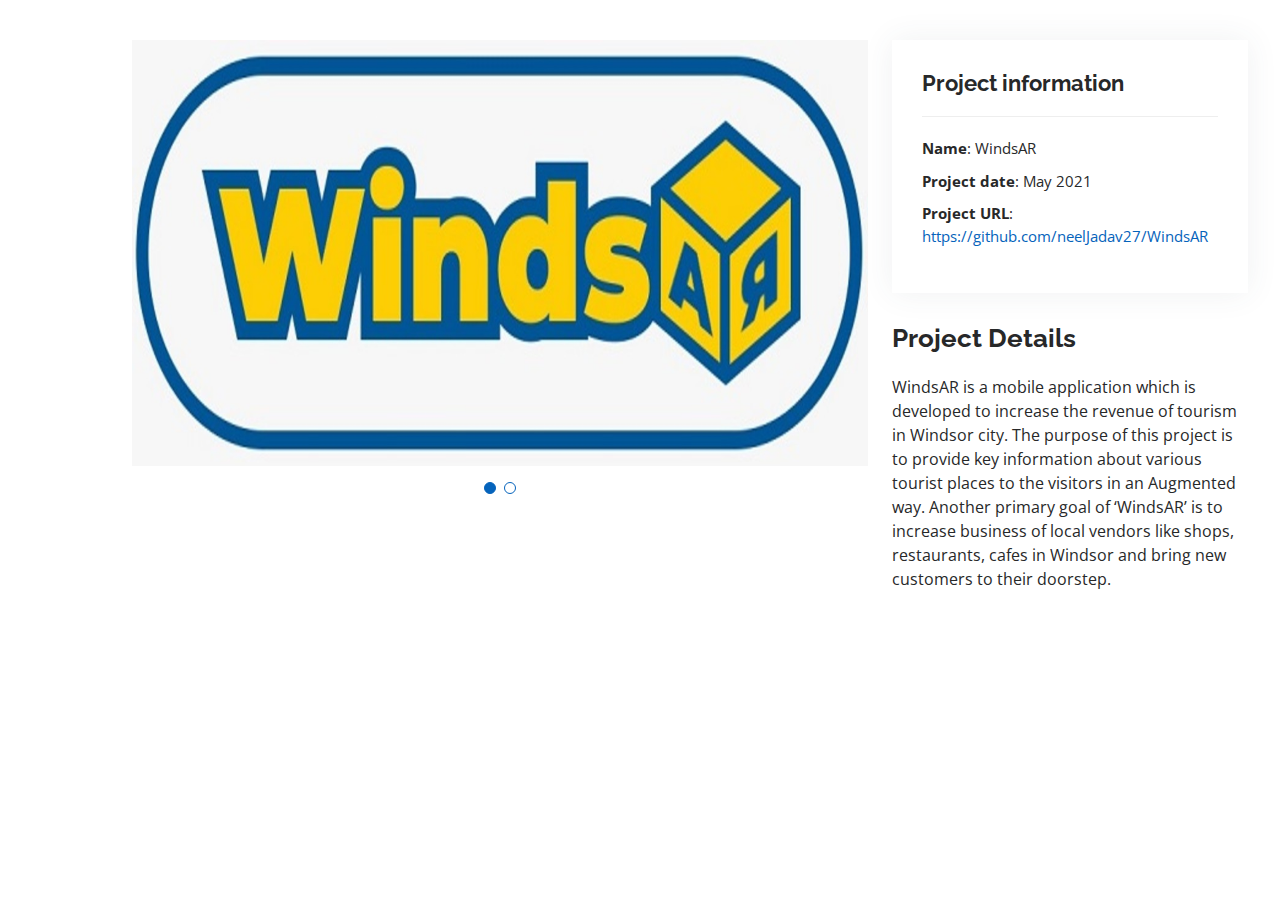
<file: portfolio-details.html>
<!DOCTYPE html>
<html lang="en">

<head>
  <meta charset="utf-8">
  <meta content="width=device-width, initial-scale=1.0" name="viewport">

  <title>Portfolio Details - Personal Bootstrap Template</title>
  <meta content="" name="description">
  <meta content="" name="keywords">

  <!-- Favicons -->
  <link href="assets/img/favicon.png" rel="icon">
  <link href="assets/img/apple-touch-icon.png" rel="apple-touch-icon">

  <!-- Google Fonts -->
  <link href="https://fonts.googleapis.com/css?family=Open+Sans:300,300i,400,400i,600,600i,700,700i|Raleway:300,300i,400,400i,500,500i,600,600i,700,700i|Poppins:300,300i,400,400i,500,500i,600,600i,700,700i" rel="stylesheet">

  <!-- Vendor CSS Files -->
  <link href="assets/vendor/aos/aos.css" rel="stylesheet">
  <link href="assets/vendor/bootstrap/css/bootstrap.min.css" rel="stylesheet">
  <link href="assets/vendor/bootstrap-icons/bootstrap-icons.css" rel="stylesheet">
  <link href="assets/vendor/boxicons/css/boxicons.min.css" rel="stylesheet">
  <link href="assets/vendor/glightbox/css/glightbox.min.css" rel="stylesheet">
  <link href="assets/vendor/swiper/swiper-bundle.min.css" rel="stylesheet">

  <!-- Template Main CSS File -->
  <link href="assets/css/style.css" rel="stylesheet">

  <!-- =======================================================
  * Template Name: MyResume - v4.7.0
  * Template URL: https://bootstrapmade.com/free-html-bootstrap-template-my-resume/
  * Author: BootstrapMade.com
  * License: https://bootstrapmade.com/license/
  ======================================================== -->
</head>

<body>

  <main id="main">

    <!-- ======= Portfolio Details Section ======= -->
    <!-- For WindsAR -->
    <section id="portfolio-details" class="portfolio-details">
      <div class="container">

        <div class="row gy-1">

          <div class="col-lg-8">
            <div class="portfolio-details-slider swiper">
              <div class="swiper-wrapper align-items-center">

                <div class="swiper-slide">
                  <img src="assets/img/portfolio/windsARLogo.jpeg" alt="">
                </div>

                <div class="swiper-slide">
                  <img src="assets/img/portfolio/allPages2.jpeg" alt="">
                </div>
              </div>
              <div class="swiper-pagination"></div>
            </div>
          </div>

          <div class="col-lg-4">
            <div class="portfolio-info">
              <h3>Project information</h3>
              <ul>
                <li><strong>Name</strong>: WindsAR</li>
                <li><strong>Project date</strong>: May 2021</li>
                <li><strong>Project URL</strong>: <a href="https://github.com/neelJadav27/WindsAR" target="_">https://github.com/neelJadav27/WindsAR</a></li>
              </ul>
            </div>
            <div class="portfolio-description">
              <h2>Project Details</h2>
              <p>
                WindsAR is a mobile application which is developed to increase the revenue of tourism in Windsor city. The purpose of this project is to provide key information about various tourist places to the visitors in an Augmented way. Another primary goal of ‘WindsAR’ is to increase business of local vendors like shops, restaurants, cafes in Windsor and bring new customers to their doorstep.
              </p>
            </div>
          </div>

        </div>

      </div>
    </section><!-- End Portfolio Details Section -->

  </main><!-- End #main -->

  <div id="preloader"></div>
  <a href="#" class="back-to-top d-flex align-items-center justify-content-center"><i class="bi bi-arrow-up-short"></i></a>

  <!-- Vendor JS Files -->
  <script src="assets/vendor/purecounter/purecounter.js"></script>
  <script src="assets/vendor/aos/aos.js"></script>
  <script src="assets/vendor/bootstrap/js/bootstrap.bundle.min.js"></script>
  <script src="assets/vendor/glightbox/js/glightbox.min.js"></script>
  <script src="assets/vendor/isotope-layout/isotope.pkgd.min.js"></script>
  <script src="assets/vendor/swiper/swiper-bundle.min.js"></script>
  <script src="assets/vendor/typed.js/typed.min.js"></script>
  <script src="assets/vendor/waypoints/noframework.waypoints.js"></script>
  <script src="assets/vendor/php-email-form/validate.js"></script>

  <!-- Template Main JS File -->
  <script src="assets/js/main.js"></script>

</body>

</html>
</file>
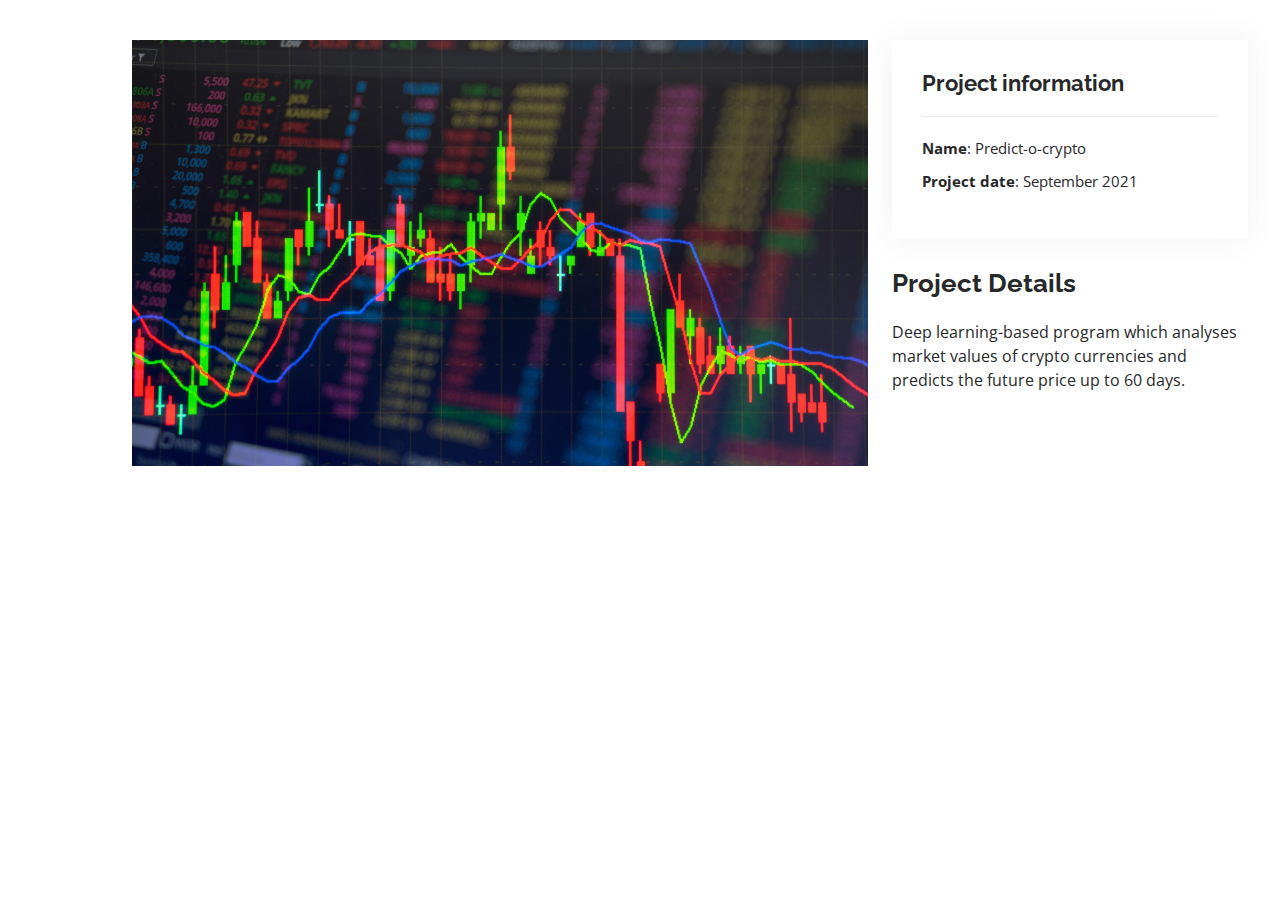
<file: predicto.html>
<!DOCTYPE html>
<html lang="en">

<head>
  <meta charset="utf-8">
  <meta content="width=device-width, initial-scale=1.0" name="viewport">

  <title>Portfolio Details - Personal Bootstrap Template</title>
  <meta content="" name="description">
  <meta content="" name="keywords">

  <!-- Favicons -->
  <link href="assets/img/favicon.png" rel="icon">
  <link href="assets/img/apple-touch-icon.png" rel="apple-touch-icon">

  <!-- Google Fonts -->
  <link href="https://fonts.googleapis.com/css?family=Open+Sans:300,300i,400,400i,600,600i,700,700i|Raleway:300,300i,400,400i,500,500i,600,600i,700,700i|Poppins:300,300i,400,400i,500,500i,600,600i,700,700i" rel="stylesheet">

  <!-- Vendor CSS Files -->
  <link href="assets/vendor/aos/aos.css" rel="stylesheet">
  <link href="assets/vendor/bootstrap/css/bootstrap.min.css" rel="stylesheet">
  <link href="assets/vendor/bootstrap-icons/bootstrap-icons.css" rel="stylesheet">
  <link href="assets/vendor/boxicons/css/boxicons.min.css" rel="stylesheet">
  <link href="assets/vendor/glightbox/css/glightbox.min.css" rel="stylesheet">
  <link href="assets/vendor/swiper/swiper-bundle.min.css" rel="stylesheet">

  <!-- Template Main CSS File -->
  <link href="assets/css/style.css" rel="stylesheet">

  <!-- =======================================================
  * Template Name: MyResume - v4.7.0
  * Template URL: https://bootstrapmade.com/free-html-bootstrap-template-my-resume/
  * Author: BootstrapMade.com
  * License: https://bootstrapmade.com/license/
  ======================================================== -->
</head>

<body>

  <main id="main">

    <!-- ======= Portfolio Details Section ======= -->
    <!-- For WindsAR -->
    <section id="portfolio-details" class="portfolio-details">
      <div class="container">

        <div class="row gy-1">

          <div class="col-lg-8">
            <div class="portfolio-details-slider swiper">
              <div class="swiper-wrapper align-items-center">

                <div class="swiper-slide">
                  <img src="assets/img/portfolio/Predictocrypto.jpg" alt="">
                </div>
              </div>
              <div class="swiper-pagination"></div>
            </div>
          </div>

          <div class="col-lg-4">
            <div class="portfolio-info">
              <h3>Project information</h3>
              <ul>
                <li><strong>Name</strong>: Predict-o-crypto</li>
                <li><strong>Project date</strong>: September 2021</li>
              </ul>
            </div>
            <div class="portfolio-description">
              <h2>Project Details</h2>
              <p>
                Deep learning-based program which analyses market values of crypto currencies and predicts the future price up to 60 days.
              </p>
            </div>
          </div>

        </div>

      </div>
    </section><!-- End Portfolio Details Section -->

  </main><!-- End #main -->

  <div id="preloader"></div>
  <a href="#" class="back-to-top d-flex align-items-center justify-content-center"><i class="bi bi-arrow-up-short"></i></a>

  <!-- Vendor JS Files -->
  <script src="assets/vendor/purecounter/purecounter.js"></script>
  <script src="assets/vendor/aos/aos.js"></script>
  <script src="assets/vendor/bootstrap/js/bootstrap.bundle.min.js"></script>
  <script src="assets/vendor/glightbox/js/glightbox.min.js"></script>
  <script src="assets/vendor/isotope-layout/isotope.pkgd.min.js"></script>
  <script src="assets/vendor/swiper/swiper-bundle.min.js"></script>
  <script src="assets/vendor/typed.js/typed.min.js"></script>
  <script src="assets/vendor/waypoints/noframework.waypoints.js"></script>
  <script src="assets/vendor/php-email-form/validate.js"></script>

  <!-- Template Main JS File -->
  <script src="assets/js/main.js"></script>

</body>

</html>
</file>
<file: assets/css/style.css>
/**
* Template Name: MyResume - v4.7.0
* Template URL: https://bootstrapmade.com/free-html-bootstrap-template-my-resume/
* Author: BootstrapMade.com
* License: https://bootstrapmade.com/license/
*/

/*--------------------------------------------------------------
# General
--------------------------------------------------------------*/
body {
  font-family: "Open Sans", sans-serif;
  color: #272829;
}

a {
  color: #0563bb;
  text-decoration: none;
}

a:hover {
  color: #067ded;
  text-decoration: none;
}

h1, h2, h3, h4, h5, h6 {
  font-family: "Raleway", sans-serif;
}

/*--------------------------------------------------------------
# Back to top button
--------------------------------------------------------------*/
.back-to-top {
  position: fixed;
  visibility: hidden;
  opacity: 0;
  right: 15px;
  bottom: 15px;
  z-index: 996;
  background: #0563bb;
  width: 40px;
  height: 40px;
  border-radius: 50px;
  transition: all 0.4s;
}
.back-to-top i {
  font-size: 28px;
  color: #fff;
  line-height: 0;
}
.back-to-top:hover {
  background: #0678e3;
  color: #fff;
}
.back-to-top.active {
  visibility: visible;
  opacity: 1;
}

/*--------------------------------------------------------------
# Preloader
--------------------------------------------------------------*/
#preloader {
  position: fixed;
  top: 0;
  left: 0;
  right: 0;
  bottom: 0;
  z-index: 9999;
  overflow: hidden;
  background: #fff;
}

#preloader:before {
  content: "";
  position: fixed;
  top: calc(50% - 30px);
  left: calc(50% - 30px);
  border: 6px solid #0563bb;
  border-top-color: #fff;
  border-bottom-color: #fff;
  border-radius: 50%;
  width: 60px;
  height: 60px;
  -webkit-animation: animate-preloader 1s linear infinite;
  animation: animate-preloader 1s linear infinite;
}

@-webkit-keyframes animate-preloader {
  0% {
    transform: rotate(0deg);
  }
  100% {
    transform: rotate(360deg);
  }
}

@keyframes animate-preloader {
  0% {
    transform: rotate(0deg);
  }
  100% {
    transform: rotate(360deg);
  }
}
/*--------------------------------------------------------------
# Disable aos animation delay on mobile devices
--------------------------------------------------------------*/
@media screen and (max-width: 768px) {
  [data-aos-delay] {
    transition-delay: 0 !important;
  }
}
/*--------------------------------------------------------------
# Header
--------------------------------------------------------------*/
#header {
  position: fixed;
  top: 0;
  left: 0;
  bottom: 0;
  z-index: 9997;
  transition: all 0.5s;
  padding: 15px;
  overflow-y: auto;
}
@media (max-width: 992px) {
  #header {
    width: 300px;
    background: #fff;
    border-right: 1px solid #e6e9ec;
    left: -300px;
  }
}

@media (min-width: 992px) {
  #main {
    margin-left: 100px;
  }
}
/*--------------------------------------------------------------
# Navigation Menu
--------------------------------------------------------------*/
/**
* Desktop Navigation 
*/
.nav-menu {
  padding: 0;
  display: block;
}
.nav-menu * {
  margin: 0;
  padding: 0;
  list-style: none;
}
.nav-menu > ul > li {
  position: relative;
  white-space: nowrap;
}
.nav-menu a, .nav-menu a:focus {
  display: flex;
  align-items: center;
  color: #45505b;
  padding: 10px 18px;
  margin-bottom: 8px;
  transition: 0.3s;
  font-size: 15px;
  border-radius: 50px;
  background: #f2f3f5;
  height: 56px;
  width: 100%;
  overflow: hidden;
  transition: 0.3s;
}
.nav-menu a i, .nav-menu a:focus i {
  font-size: 20px;
}
.nav-menu a span, .nav-menu a:focus span {
  padding: 0 5px 0 7px;
  color: #45505b;
}
@media (min-width: 992px) {
  .nav-menu a, .nav-menu a:focus {
    width: 56px;
  }
  .nav-menu a span, .nav-menu a:focus span {
    display: none;
    color: #fff;
  }
}
.nav-menu a:hover, .nav-menu .active, .nav-menu .active:focus, .nav-menu li:hover > a {
  color: #fff;
  background: #0563bb;
}
.nav-menu a:hover span, .nav-menu .active span, .nav-menu .active:focus span, .nav-menu li:hover > a span {
  color: #fff;
}
.nav-menu a:hover, .nav-menu li:hover > a {
  width: 100%;
  color: #fff;
}
.nav-menu a:hover span, .nav-menu li:hover > a span {
  display: block;
}

/**
* Mobile Navigation 
*/
.mobile-nav-toggle {
  position: fixed;
  right: 10px;
  top: 10px;
  z-index: 9998;
  border: 0;
  background: none;
  font-size: 28px;
  transition: all 0.4s;
  outline: none !important;
  line-height: 0;
  cursor: pointer;
  border-radius: 50px;
  padding: 5px;
}
.mobile-nav-toggle i {
  color: #45505b;
}

.mobile-nav-active {
  overflow: hidden;
}
.mobile-nav-active #header {
  left: 0;
}
.mobile-nav-active .mobile-nav-toggle {
  color: #fff;
  background-color: #0563bb;
}

/*--------------------------------------------------------------
# Hero Section
--------------------------------------------------------------*/
#hero {
  width: 100%;
  height: 100vh;
  background: url("../img/hero-bg.jpg") top right no-repeat;
  background-size: cover;
  position: relative;
}
@media (min-width: 992px) {
  #hero {
    padding-left: 160px;
  }
}
#hero:before {
  content: "";
  background: rgba(255, 255, 255, 0.8);
  position: absolute;
  bottom: 0;
  top: 0;
  left: 0;
  right: 0;
}
#hero h1 {
  margin: 0;
  font-size: 64px;
  font-weight: 700;
  line-height: 56px;
  color: #45505b;
}
#hero p {
  color: #45505b;
  margin: 15px 0 0 0;
  font-size: 26px;
  font-family: "Poppins", sans-serif;
}
#hero p span {
  color: #0563bb;
  letter-spacing: 1px;
}
#hero .social-links {
  margin-top: 30px;
}
#hero .social-links a {
  font-size: 24px;
  display: inline-block;
  color: #45505b;
  line-height: 1;
  margin-right: 20px;
  transition: 0.3s;
}
#hero .social-links a:hover {
  color: #0563bb;
}
@media (max-width: 992px) {
  #hero {
    text-align: center;
  }
  #hero h1 {
    font-size: 32px;
    line-height: 36px;
  }
  #hero p {
    margin-top: 10px;
    font-size: 20px;
    line-height: 24px;
  }
}

/*--------------------------------------------------------------
# Sections General
--------------------------------------------------------------*/
section {
  padding: 60px 0;
  overflow: hidden;
}

.section-title {
  text-align: center;
  padding-bottom: 30px;
}
.section-title h2 {
  font-size: 32px;
  font-weight: bold;
  text-transform: uppercase;
  margin-bottom: 20px;
  padding-bottom: 20px;
  position: relative;
  color: #45505b;
}
.section-title h2::before {
  content: "";
  position: absolute;
  display: block;
  width: 120px;
  height: 1px;
  background: #ddd;
  bottom: 1px;
  left: calc(50% - 60px);
}
.section-title h2::after {
  content: "";
  position: absolute;
  display: block;
  width: 40px;
  height: 3px;
  background: #0563bb;
  bottom: 0;
  left: calc(50% - 20px);
}
.section-title p {
  margin-bottom: 0;
}

/*--------------------------------------------------------------
# About
--------------------------------------------------------------*/
.about .content h3 {
  font-weight: 700;
  font-size: 26px;
  color: #728394;
}
.about .content ul {
  list-style: none;
  padding: 0;
}
.about .content ul li {
  margin-bottom: 20px;
  display: flex;
  align-items: center;
}
.about .content ul strong {
  margin-right: 10px;
}
.about .content ul i {
  font-size: 16px;
  margin-right: 5px;
  color: #0563bb;
  line-height: 0;
}
.about .content p:last-child {
  margin-bottom: 0;
}

/*--------------------------------------------------------------
# Facts
--------------------------------------------------------------*/
.facts .count-box {
  padding: 30px 30px 25px 30px;
  margin-top: 30px;
  width: 100%;
  position: relative;
  text-align: center;
  background: #fff;
}
.facts .count-box i {
  position: absolute;
  top: -25px;
  left: 50%;
  transform: translateX(-50%);
  font-size: 24px;
  background: #0563bb;
  color: #fff;
  border-radius: 50px;
  display: inline-flex;
  align-items: center;
  justify-content: center;
  width: 48px;
  height: 48px;
}
.facts .count-box span {
  font-size: 36px;
  display: block;
  font-weight: 600;
  color: #011426;
}
.facts .count-box p {
  padding: 0;
  margin: 0;
  font-family: "Raleway", sans-serif;
  font-size: 14px;
}

/*--------------------------------------------------------------
# Akills
--------------------------------------------------------------*/
.skills .progress {
  height: 60px;
  display: block;
  background: none;
  border-radius: 0;
}
.skills .progress .skill {
  padding: 10px 0;
  margin: 0;
  text-transform: uppercase;
  display: block;
  font-weight: 600;
  font-family: "Poppins", sans-serif;
  color: #45505b;
}
.skills .progress .skill .val {
  float: right;
  font-style: normal;
}
.skills .progress-bar-wrap {
  background: #f2f3f5;
}
.skills .progress-bar {
  width: 1px;
  height: 10px;
  transition: 0.9s;
  background-color: #0563bb;
}

/*--------------------------------------------------------------
# Resume
--------------------------------------------------------------*/
.resume .resume-title {
  font-size: 26px;
  font-weight: 700;
  margin-top: 20px;
  margin-bottom: 20px;
  color: #45505b;
}
.resume .resume-item {
  padding: 0 0 20px 20px;
  margin-top: -2px;
  border-left: 2px solid #0563bb;
  position: relative;
}
.resume .resume-item h4 {
  line-height: 18px;
  font-size: 18px;
  font-weight: 600;
  text-transform: uppercase;
  font-family: "Poppins", sans-serif;
  color: #0563bb;
  margin-bottom: 10px;
}
.resume .resume-item h5 {
  font-size: 16px;
  background: #f7f8f9;
  padding: 5px 15px;
  display: inline-block;
  font-weight: 600;
  margin-bottom: 10px;
}
.resume .resume-item ul {
  padding-left: 20px;
}
.resume .resume-item ul li {
  padding-bottom: 10px;
}
.resume .resume-item:last-child {
  padding-bottom: 0;
}
.resume .resume-item::before {
  content: "";
  position: absolute;
  width: 16px;
  height: 16px;
  border-radius: 50px;
  left: -9px;
  top: 0;
  background: #fff;
  border: 2px solid #0563bb;
}

/*--------------------------------------------------------------
# Portfolio
--------------------------------------------------------------*/
.portfolio .portfolio-item {
  margin-bottom: 30px;
}
.portfolio #portfolio-flters {
  padding: 0;
  margin: 0 auto 25px auto;
  list-style: none;
  text-align: center;
  background: #fff;
  border-radius: 50px;
  padding: 2px 15px;
}
.portfolio #portfolio-flters li {
  cursor: pointer;
  display: inline-block;
  padding: 10px 15px;
  font-size: 14px;
  font-weight: 600;
  line-height: 1;
  text-transform: uppercase;
  color: #272829;
  margin-bottom: 5px;
  transition: all 0.3s ease-in-out;
}
.portfolio #portfolio-flters li:hover, .portfolio #portfolio-flters li.filter-active {
  color: #0563bb;
}
.portfolio #portfolio-flters li:last-child {
  margin-right: 0;
}
.portfolio .portfolio-wrap {
  transition: 0.3s;
  position: relative;
  overflow: hidden;
  z-index: 1;
  background: rgba(69, 80, 91, 0.8);
}
.portfolio .portfolio-wrap::before {
  content: "";
  background: rgba(255, 255, 255, 0.7);
  position: absolute;
  left: 30px;
  right: 30px;
  top: 30px;
  bottom: 30px;
  transition: all ease-in-out 0.3s;
  z-index: 2;
  opacity: 0;
}
.portfolio .portfolio-wrap .portfolio-info {
  opacity: 0;
  position: absolute;
  top: 0;
  left: 0;
  right: 0;
  bottom: 0;
  text-align: center;
  z-index: 3;
  transition: all ease-in-out 0.3s;
  display: flex;
  flex-direction: column;
  justify-content: center;
  align-items: center;
}
.portfolio .portfolio-wrap .portfolio-info::before {
  display: block;
  content: "";
  width: 48px;
  height: 48px;
  position: absolute;
  top: 35px;
  left: 35px;
  border-top: 3px solid #d7dce1;
  border-left: 3px solid #d7dce1;
  transition: all 0.5s ease 0s;
  z-index: 9994;
}
.portfolio .portfolio-wrap .portfolio-info::after {
  display: block;
  content: "";
  width: 48px;
  height: 48px;
  position: absolute;
  bottom: 35px;
  right: 35px;
  border-bottom: 3px solid #d7dce1;
  border-right: 3px solid #d7dce1;
  transition: all 0.5s ease 0s;
  z-index: 9994;
}
.portfolio .portfolio-wrap .portfolio-info h4 {
  font-size: 20px;
  color: #45505b;
  font-weight: 600;
}
.portfolio .portfolio-wrap .portfolio-info p {
  color: #45505b;
  font-size: 14px;
  text-transform: uppercase;
  padding: 0;
  margin: 0;
}
.portfolio .portfolio-wrap .portfolio-links {
  text-align: center;
  z-index: 4;
}
.portfolio .portfolio-wrap .portfolio-links a {
  color: #45505b;
  margin: 0 2px;
  font-size: 28px;
  display: inline-block;
  transition: 0.3s;
}
.portfolio .portfolio-wrap .portfolio-links a:hover {
  color: #148af9;
}
.portfolio .portfolio-wrap:hover::before {
  top: 0;
  left: 0;
  right: 0;
  bottom: 0;
  opacity: 1;
}
.portfolio .portfolio-wrap:hover .portfolio-info {
  opacity: 1;
}
.portfolio .portfolio-wrap:hover .portfolio-info::before {
  top: 15px;
  left: 15px;
}
.portfolio .portfolio-wrap:hover .portfolio-info::after {
  bottom: 15px;
  right: 15px;
}

/*--------------------------------------------------------------
# Portfolio Details
--------------------------------------------------------------*/
.portfolio-details {
  padding-top: 40px;
}
.portfolio-details .portfolio-details-slider img {
  width: 100%;
}
.portfolio-details .portfolio-details-slider .swiper-pagination {
  margin-top: 20px;
  position: relative;
}
.portfolio-details .portfolio-details-slider .swiper-pagination .swiper-pagination-bullet {
  width: 12px;
  height: 12px;
  background-color: #fff;
  opacity: 1;
  border: 1px solid #0563bb;
}
.portfolio-details .portfolio-details-slider .swiper-pagination .swiper-pagination-bullet-active {
  background-color: #0563bb;
}
.portfolio-details .portfolio-info {
  padding: 30px;
  box-shadow: 0px 0 30px rgba(69, 80, 91, 0.08);
}
.portfolio-details .portfolio-info h3 {
  font-size: 22px;
  font-weight: 700;
  margin-bottom: 20px;
  padding-bottom: 20px;
  border-bottom: 1px solid #eee;
}
.portfolio-details .portfolio-info ul {
  list-style: none;
  padding: 0;
  font-size: 15px;
}
.portfolio-details .portfolio-info ul li + li {
  margin-top: 10px;
}
.portfolio-details .portfolio-description {
  padding-top: 30px;
}
.portfolio-details .portfolio-description h2 {
  font-size: 26px;
  font-weight: 700;
  margin-bottom: 20px;
}
.portfolio-details .portfolio-description p {
  padding: 0;
}
/* aaaaaaaaaaaaaaaaaaaaaa */



.portfolio-details-anveshan {
  padding-top: 40px;
}
.portfolio-details-anveshan .portfolio-details-anveshan-slider img {
  width: 100%;
}
.portfolio-details-anveshan .portfolio-details-anveshan-slider .swiper-pagination {
  margin-top: 20px;
  position: relative;
}
.portfolio-details-anveshan .portfolio-details-anveshan-slider .swiper-pagination .swiper-pagination-bullet {
  width: 12px;
  height: 12px;
  background-color: #fff;
  opacity: 1;
  border: 1px solid #0563bb;
}
.portfolio-details-anveshan .portfolio-details-anveshan-slider .swiper-pagination .swiper-pagination-bullet-active {
  background-color: #0563bb;
}
.portfolio-details-anveshan .portfolio-info {
  padding: 30px;
  box-shadow: 0px 0 30px rgba(69, 80, 91, 0.08);
}
.portfolio-details-anveshan .portfolio-info h3 {
  font-size: 22px;
  font-weight: 700;
  margin-bottom: 20px;
  padding-bottom: 20px;
  border-bottom: 1px solid #eee;
}
.portfolio-details-anveshan .portfolio-info ul {
  list-style: none;
  padding: 0;
  font-size: 15px;
}
.portfolio-details-anveshan .portfolio-info ul li + li {
  margin-top: 10px;
}
.portfolio-details-anveshan .portfolio-description {
  padding-top: 30px;
}
.portfolio-details-anveshan .portfolio-description h2 {
  font-size: 26px;
  font-weight: 700;
  margin-bottom: 20px;
}
.portfolio-details-anveshan .portfolio-description p {
  padding: 0;
}


/*--------------------------------------------------------------
# Services
--------------------------------------------------------------*/
.services .icon-box {
  text-align: center;
  padding: 70px 20px 80px 20px;
  transition: all ease-in-out 0.3s;
  background: #fff;
  box-shadow: 0px 5px 90px 0px rgba(110, 123, 131, 0.05);
}
.services .icon-box .icon {
  margin: 0 auto;
  width: 100px;
  height: 100px;
  display: flex;
  align-items: center;
  justify-content: center;
  transition: ease-in-out 0.3s;
  position: relative;
}
.services .icon-box .icon i {
  font-size: 36px;
  transition: 0.5s;
  position: relative;
}
.services .icon-box .icon svg {
  position: absolute;
  top: 0;
  left: 0;
}
.services .icon-box .icon svg path {
  transition: 0.5s;
  fill: #f5f5f5;
}
.services .icon-box h4 {
  font-weight: 600;
  margin: 10px 0 15px 0;
  font-size: 22px;
}
.services .icon-box h4 a {
  color: #45505b;
  transition: ease-in-out 0.3s;
}
.services .icon-box p {
  line-height: 24px;
  font-size: 14px;
  margin-bottom: 0;
}
.services .icon-box:hover {
  border-color: #fff;
  box-shadow: 0px 0 35px 0 rgba(0, 0, 0, 0.08);
}
.services .iconbox-blue i {
  color: #47aeff;
}
.services .iconbox-blue:hover .icon i {
  color: #fff;
}
.services .iconbox-blue:hover .icon path {
  fill: #47aeff;
}
.services .iconbox-orange i {
  color: #ffa76e;
}
.services .iconbox-orange:hover .icon i {
  color: #fff;
}
.services .iconbox-orange:hover .icon path {
  fill: #ffa76e;
}
.services .iconbox-pink i {
  color: #e80368;
}
.services .iconbox-pink:hover .icon i {
  color: #fff;
}
.services .iconbox-pink:hover .icon path {
  fill: #e80368;
}
.services .iconbox-yellow i {
  color: #ffbb2c;
}
.services .iconbox-yellow:hover .icon i {
  color: #fff;
}
.services .iconbox-yellow:hover .icon path {
  fill: #ffbb2c;
}
.services .iconbox-red i {
  color: #ff5828;
}
.services .iconbox-red:hover .icon i {
  color: #fff;
}
.services .iconbox-red:hover .icon path {
  fill: #ff5828;
}
.services .iconbox-teal i {
  color: #11dbcf;
}
.services .iconbox-teal:hover .icon i {
  color: #fff;
}
.services .iconbox-teal:hover .icon path {
  fill: #11dbcf;
}

/*--------------------------------------------------------------
# Testimonials
--------------------------------------------------------------*/
.testimonials .section-header {
  margin-bottom: 40px;
}
.testimonials .testimonials-carousel, .testimonials .testimonials-slider {
  overflow: hidden;
}
.testimonials .testimonial-item {
  text-align: center;
}
.testimonials .testimonial-item .testimonial-img {
  width: 120px;
  border-radius: 50%;
  border: 4px solid #fff;
  margin: 0 auto;
}
.testimonials .testimonial-item h3 {
  font-size: 20px;
  font-weight: bold;
  margin: 10px 0 5px 0;
  color: #111;
}
.testimonials .testimonial-item h4 {
  font-size: 14px;
  color: #999;
  margin: 0 0 15px 0;
}
.testimonials .testimonial-item .quote-icon-left, .testimonials .testimonial-item .quote-icon-right {
  color: #90c8fc;
  font-size: 26px;
}
.testimonials .testimonial-item .quote-icon-left {
  display: inline-block;
  left: -5px;
  position: relative;
}
.testimonials .testimonial-item .quote-icon-right {
  display: inline-block;
  right: -5px;
  position: relative;
  top: 10px;
}
.testimonials .testimonial-item p {
  font-style: italic;
  margin: 0 auto 15px auto;
}
.testimonials .swiper-pagination {
  margin-top: 20px;
  position: relative;
}
.testimonials .swiper-pagination .swiper-pagination-bullet {
  width: 12px;
  height: 12px;
  background-color: #fff;
  opacity: 1;
  border: 1px solid #0563bb;
}
.testimonials .swiper-pagination .swiper-pagination-bullet-active {
  background-color: #0563bb;
}
@media (min-width: 992px) {
  .testimonials .testimonial-item p {
    width: 80%;
  }
}

/*--------------------------------------------------------------
# Contact
--------------------------------------------------------------*/
.contact .info {
  width: 100%;
  background: #fff;
}
.contact .info i {
  font-size: 20px;
  color: #0563bb;
  float: left;
  width: 44px;
  height: 44px;
  background: #eef7ff;
  display: flex;
  justify-content: center;
  align-items: center;
  border-radius: 50px;
  transition: all 0.3s ease-in-out;
}
.contact .info h4 {
  padding: 0 0 0 60px;
  font-size: 22px;
  font-weight: 600;
  margin-bottom: 5px;
  color: #45505b;
}
.contact .info p {
  padding: 0 0 0 60px;
  margin-bottom: 0;
  font-size: 14px;
  color: #728394;
}
.contact .info .email, .contact .info .phone {
  margin-top: 40px;
}
.contact .info .email:hover i, .contact .info .address:hover i, .contact .info .phone:hover i {
  background: #0563bb;
  color: #fff;
}
.contact .php-email-form {
  width: 100%;
  background: #fff;
}
.contact .php-email-form .form-group {
  padding-bottom: 8px;
}
.contact .php-email-form .error-message {
  display: none;
  color: #fff;
  background: #ed3c0d;
  text-align: left;
  padding: 15px;
  font-weight: 600;
}
.contact .php-email-form .error-message br + br {
  margin-top: 25px;
}
.contact .php-email-form .sent-message {
  display: none;
  color: #fff;
  background: #18d26e;
  text-align: center;
  padding: 15px;
  font-weight: 600;
}
.contact .php-email-form .loading {
  display: none;
  background: #fff;
  text-align: center;
  padding: 15px;
}
.contact .php-email-form .loading:before {
  content: "";
  display: inline-block;
  border-radius: 50%;
  width: 24px;
  height: 24px;
  margin: 0 10px -6px 0;
  border: 3px solid #18d26e;
  border-top-color: #eee;
  -webkit-animation: animate-loading 1s linear infinite;
  animation: animate-loading 1s linear infinite;
}
.contact .php-email-form input, .contact .php-email-form textarea {
  border-radius: 4px;
  box-shadow: none;
  font-size: 14px;
}
.contact .php-email-form input {
  height: 44px;
}
.contact .php-email-form textarea {
  padding: 10px 12px;
}
.contact .php-email-form button[type=submit] {
  background: #0563bb;
  border: 0;
  padding: 10px 35px;
  color: #fff;
  transition: 0.4s;
  border-radius: 50px;
}
.contact .php-email-form button[type=submit]:hover {
  background: #0678e3;
}
@-webkit-keyframes animate-loading {
  0% {
    transform: rotate(0deg);
  }
  100% {
    transform: rotate(360deg);
  }
}
@keyframes animate-loading {
  0% {
    transform: rotate(0deg);
  }
  100% {
    transform: rotate(360deg);
  }
}

/*--------------------------------------------------------------
# Footer
--------------------------------------------------------------*/
#footer {
  background: #f7f8f9;
  color: #45505b;
  font-size: 14px;
  text-align: center;
  padding: 30px 0;
}
#footer h3 {
  font-size: 36px;
  font-weight: 700;
  position: relative;
  font-family: "Poppins", sans-serif;
  padding: 0;
  margin: 0 0 15px 0;
}
#footer p {
  font-size: 15;
  font-style: italic;
  padding: 0;
  margin: 0 0 40px 0;
}
#footer .social-links {
  margin: 0 0 40px 0;
}
#footer .social-links a {
  font-size: 18px;
  display: inline-block;
  background: #0563bb;
  color: #fff;
  line-height: 1;
  padding: 8px 0;
  margin-right: 4px;
  border-radius: 50%;
  text-align: center;
  width: 36px;
  height: 36px;
  transition: 0.3s;
}
#footer .social-links a:hover {
  background: #0678e3;
  color: #fff;
  text-decoration: none;
}
#footer .copyright {
  margin: 0 0 5px 0;
}
#footer .credits {
  font-size: 13px;
}
</file>
